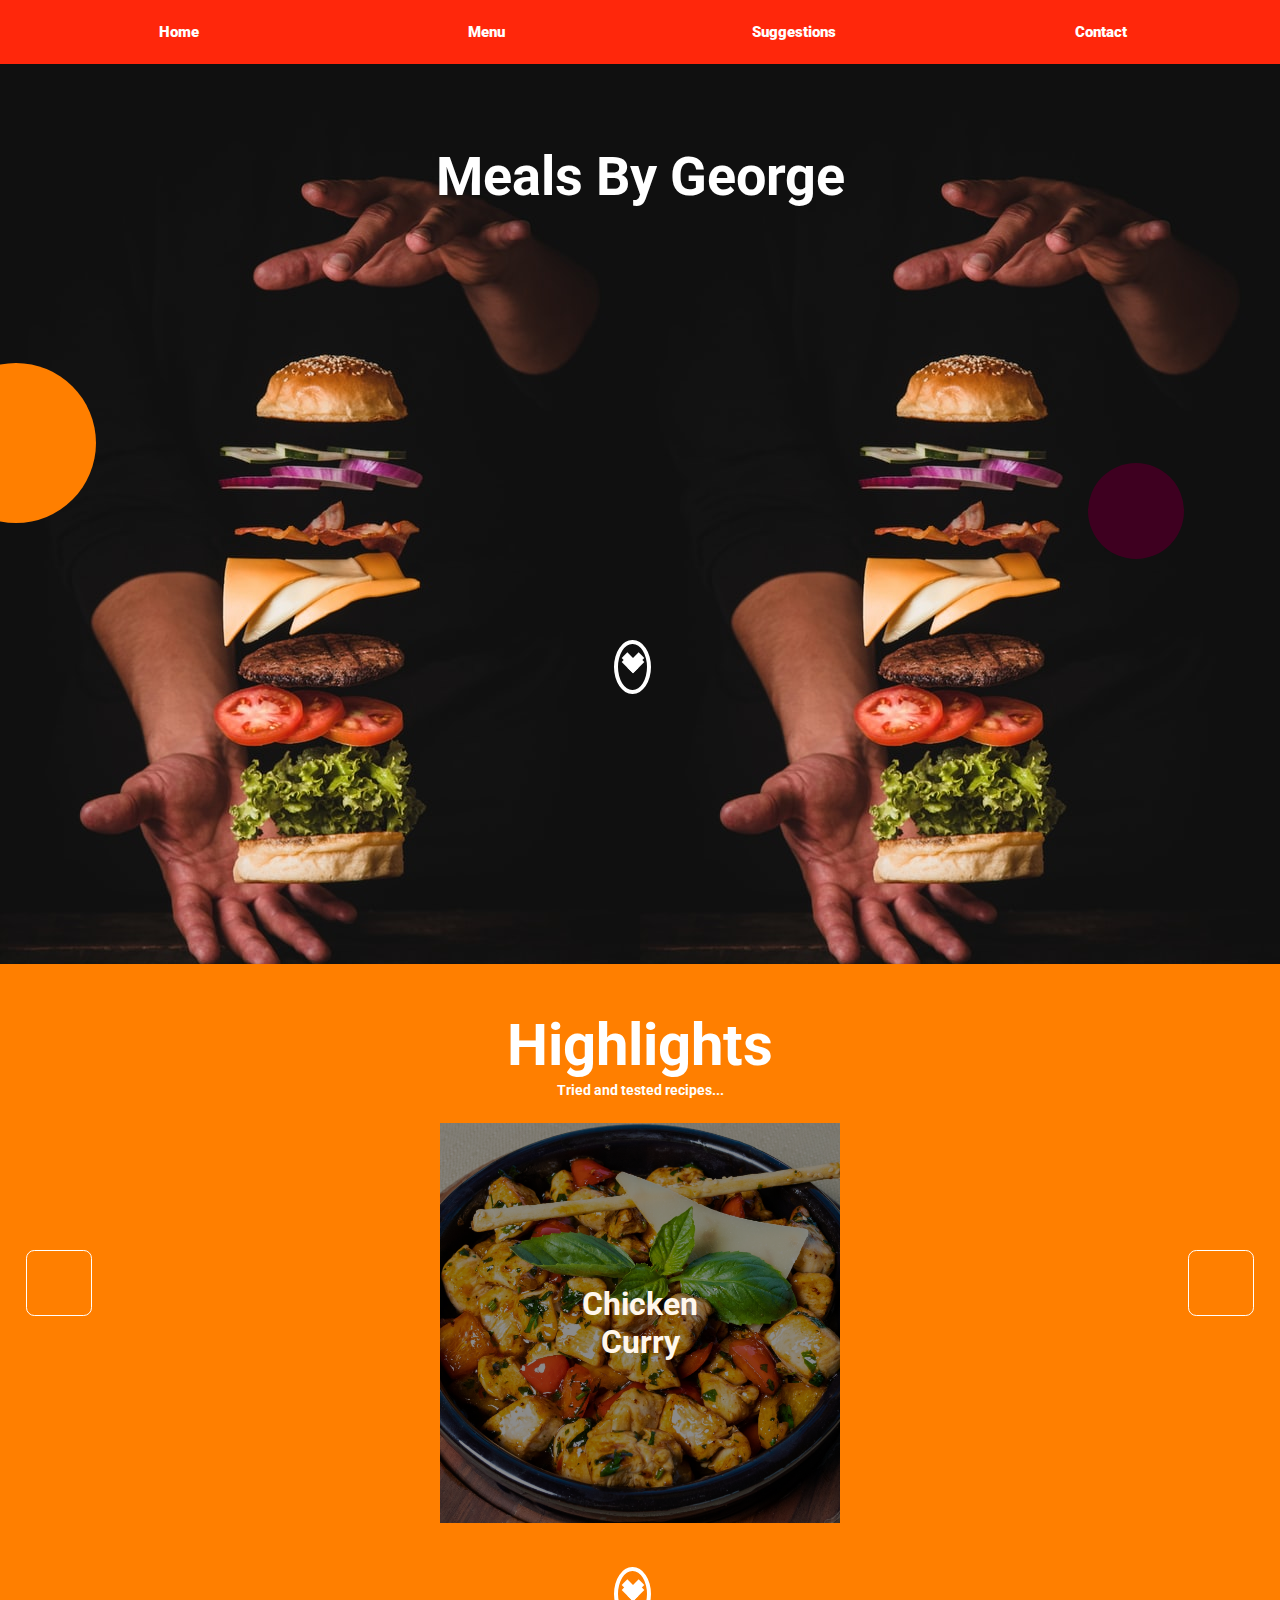
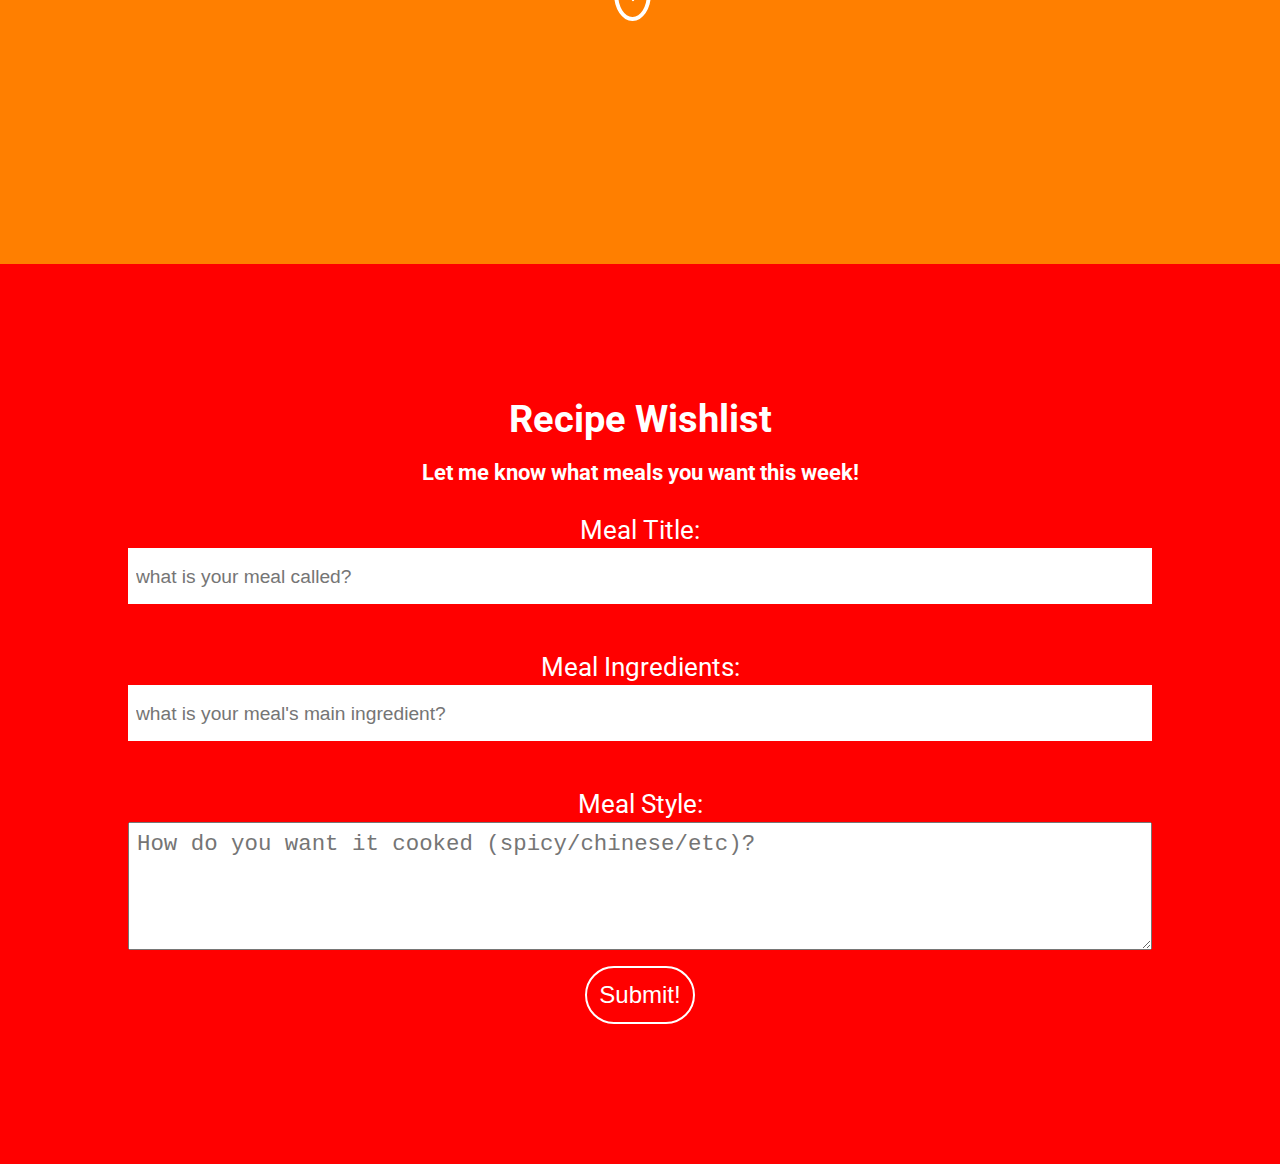
<file: index.html>
<!DOCTYPE html>
<html lang="en">
<head>
    <meta charset="UTF-8">
    <meta http-equiv="X-UA-Compatible" content="IE=edge">
    <meta name="viewport" content="width=device-width, initial-scale=1.0">
    <title>Meal Prep</title>
    <link rel="stylesheet" href="styles.css">
    <link rel="stylesheet" href="https://cdnjs.cloudflare.com/ajax/libs/font-awesome/5.15.3/css/all.min.css" integrity="sha512-iBBXm8fW90+nuLcSKlbmrPcLa0OT92xO1BIsZ+ywDWZCvqsWgccV3gFoRBv0z+8dLJgyAHIhR35VZc2oM/gI1w==" crossorigin="anonymous" referrerpolicy="no-referrer" />
</head>
<body>
    <div class="container">
        <nav class="navbar">
            <ul class="list">
                <li><a href="index.html">Home</a> </li>
                <li><a href="#">Menu</a> </li>
                <li><a href="suggestion.html">Suggestions</a> </li>
                <li><a href="#">Contact</a> </li>
            </ul>
        </nav>
        <header class="header">
            <h1 class="title">Meals By George</h1> 
            <div class="header-img"></div>
            <a class="scroll-down" href="#higlight-container">
                <button class="scroll-btn"></button>
            </a>
            <div class="bubble" id="bubble1"></div>
            <div class="bubble" id="bubble2"></div>
        </header>
        <div class="highlight-container" id="higlight-container">
            <h2 class="highlight-title">Highlights</h2>
            <h5 class="hl-sub-title">Tried and tested recipes...</h5>
        <a href="#meal-info">
            <div class="highlight">   
                <h4 class="lead-text">Chicken Curry</h4>
    
                         <!-- Photo by <a href="https://unsplash.com/@ferhadd?utm_source=unsplash&utm_medium=referral&utm_content=creditCopyText">Farhad Ibrahimzade</a> on <a href="https://unsplash.com/s/photos/chicken-curry?utm_source=unsplash&utm_medium=referral&utm_content=creditCopyText">Unsplash</a>-->
            </div>
        </a>
        
        
        <div class="highlight-el-container">
            
            <button class="arrow left">
                <span><i class="fas fa-chevron-left"></i></span>
            </button>
            <a href="#meal-info"></a>



            <button class="arrow right" >
                <span><i class="fas fa-chevron-right"></i></span>
            </button>
                
        </div>  
       
        
        <div class="meal-info" id="meal-info"></div>
        <div class="recipe">
            <ul class="ingredient-list"></ul>

        </div>
        <a class="" href="#suggestion-form">
            <button class="scroll-btn btn2"></button>
        </a>
        </div>
        
       

        <form class="wishlist" id="suggestion-form">
              <h2 class="sub-title">Recipe Wishlist</h2>
              <h4>Let me know what meals you want this week!</h4>
                <small>Meal Title:</small>
                <input type="text" required class="recipe-title" id="suggestion-title" placeholder="what is your meal called?">
                <small>Meal Ingredients:</small>
                <input type="text" required class="recipe-ingredients" id="suggestion-ing" placeholder="what is your meal's main ingredient?">
                <small>Meal Style:</small>

                <textarea name="style" required class="recipe-style" id="suggestion-style" placeholder="How do you want it cooked (spicy/chinese/etc)?" cols="40" rows="10"></textarea>
                
                <button class="submit-btn">Submit!</button>
        </form> 
    </div>
    <script src="functions.js"></script>
    <script src="scripts.js"></script>
</body>
</html>
</file>
<file: styles.css>
@import url('https://fonts.googleapis.com/css2?family=Roboto:ital,wght@1,100&display=swap');
*{
    box-sizing: border-box;
    scroll-behavior: smooth;
}
body{
    font-size: 62.5%;
    background: #FF7F00;
    font-family: 'Roboto', sans-serif;
    margin: 0;
    color: #fff;

}
nav{
    background: #FF270B;
    top: 0;
    width: 100%;
    height: 4rem;
    display: flex;
    justify-content: center;
    align-items: center;
    
}
html{
    max-width: 100vw;
}
.list{
    display: flex;
    flex-direction: row;
    flex-grow: 1;
    justify-content: space-evenly;
    align-items: center;
    padding: 0;
    height: 100%;
    width: 100%;
}
.list > li{
    padding: 0;
    font-size: 0.95rem;
    list-style: none;
    height: 100%;
    text-align: center;
    display: flex;
    justify-content: center;
    align-items: center;
    width: 20%;
    transition: width 200ms ease-in-out;

}
.list > li > a {
    color: #fff;
    font-weight: 900;
}
.list > li:hover{
    background: rgba(255, 122, 104, 0.5) ;
    width: 35%;
    font-size: 1.2rem;
    border-radius: 12rem;
    margin: auto;
}
.header{
    background: rgb(235, 0, 111);
    display: grid;
    grid-template-rows: 0.4fr 0.6fr;
    align-items: center;
    height: 100vh;
    position: relative;
}
.header-img{
    clip-path: circle(49.8% at 31% 76%);
    background: url(img/pablo-merchan-montes-hyIE90CN6b0-unsplash.jpg)
    #FF270B;
    background-position: center;
    background-size: cover;
    height: 100%;
    grid-row:2/3 ;
}
.bubble{
    border-radius: 50%;
    background: #3E0020;
    display: block;
    position: absolute;
}
#bubble1{
    bottom: 45%;
    left: 85%;
    height: 3rem;
    width: 3rem;
}
#bubble2{
    height: 5rem;
    width: 5rem;
    bottom: 49%;
    left: -5%;
    background: #FF7F00;
}
.scroll-down{
    position: absolute;
    bottom: 50%;
    left: 46%;
    cursor: pointer;
}
.btn2{
    left: 48%;
    
}
.scroll-btn{
    border-radius: 50%;
    width: 2.3rem;
    height: 3.4rem;
    background: none;
    border: 0.25rem solid #fff;
    position: relative;
}
.scroll-btn::after,
.scroll-btn::before{
    content: " ";
    position: absolute;
    border: 0.5rem solid #fff;
    top: 40%;
    border-top: transparent;
    border-left: transparent;
    width: 0.5rem;
    height: 0.5rem;
    transform: translate(-50%,-50%) rotate(45deg);
    animation: scroll-down 1.1s ease-in-out infinite;
}
.scroll-btn::after{
    top: 30%;
    animation-delay: 0.4s;
}
@keyframes scroll-down{
    0%{
        opacity: 0;
    }  
    30%{
        opacity: 1;
    }
    60%{
        opacity: 1;
    }
    100%{
        opacity: 0;
        top: 80%;
    }
}
.container{
    display: flex;
    flex-direction: column;
    justify-content: center;
}

a > .highlight-container > .lead-text, span{
    text-decoration: none;
    color: #FFF;
}
h1, h2, h4, h5{
    text-align: center;    
}
h1{
    font-size: 3.4rem;
    margin-bottom: 0.2rem;
    bottom: 30%;
    transform: translateY(1.5rem);

}
h4{
    font-size: 1.4rem;
}
.highlight-title{
    font-size: 3.6rem;
    margin-bottom: 0;
}
.hl-sub-title{
    font-size: 0.9rem;
    margin-top: 0.2rem;
    text-align: center;
}

header >.sub-title,.title{
    position: relative;
}
.highlight-container{
    width: 100%;
    min-height: 100vh;
    margin: auto;
    padding-bottom: 1rem;
}
.highlight{
    display: flex;
    justify-content: center;
    align-items: center;
    height: 20rem;
    width: 100%;
    background-size: cover;
    position: relative;
    transition: ease-in 600ms;
}
.lead-text{
    font-size: 2rem;
    margin: 0;
    color: #FFF7EC;
    width: 50%;
}
a{
    text-decoration: none;
}
.ing-title{
    font-size: 1.8rem;
}
.highlight-el-container{
    display: flex;
    justify-content: center;
    align-items: center;
    width: 100%;
    transform: translateY(-10rem);
}
span{
    font-size: 2rem;
}
.blurb-container{
    margin-top: 1rem;
}
.arrow{
    height: 2rem;
    width: 2rem;
    padding: 2rem;
    background: transparent;
    border-radius: 12.5%;
    border: 0.1rem solid #fff;
    display: flex;
    justify-content: center;
    align-items: center;
    position: absolute;
    z-index: 9999;
}
.arrow:hover{
    background: rgba(235, 0, 111, 0.3);
}
.left{
    left: 2%;
}
.right{
    right: 2%;
}
span:hover{
    cursor: pointer;
}
.blurb-text{
    font-size: 1.6rem;
    margin-bottom: 0;
    padding: 0 2rem 0 2.8rem;
}
.wishlist{
    display: flex;
    flex-direction: column;
    justify-content: center;
    align-items: center;
    background: #FF0000;
    height: 100vh;
}
.wishlist > .sub-title{
    margin: 0.5rem 0.8rem;
    font-size: 2.4rem;
}
.wishlist > h4{
    margin-top: 0.6rem;
}
.wishlist>input{
    border: none;
    margin-bottom: 3rem;
    height: 3.5rem;
    width: 80%;
}
input[type="text"]{
    font-size:1.4rem;
    padding: 0.5rem;
}
input::placeholder {
    font-family: inherit;
    font-size: 1.2rem;
}
small{
    font-size: 1.6rem;
    margin-bottom: 0.2rem;
}
.wishlist>input:focus{
    outline: none;
}
.wishlist > .recipe-style{
    height: 8rem;
    font-size: 1.4rem;
    width: 80%;
    padding: 0.5rem;
}
.wishlist > .recipe-style::placeholder{
    font-family: inherit;
}
.submit-btn{
    margin:1rem auto;
    font-size: 1.5rem;
    border-radius: 12.5rem;
    padding: 0.8rem;
    background: transparent;
    color: #fff;
    border: 0.15rem solid #fff;
}
.submit-btn:hover{
    background: rgba(255, 100, 100, 0.5);
}
.submit-btn:active{
    transform: translateY(-3%);
}

/* CSS for rende
font-size: 1.4rem;red DOM elements when highlight is clicked */
.meal-info{
    display: flex;
    flex-direction: column;
    width: 100%;
    margin-top: 0.5rem;
}
.meal-render{
    margin-top: 1rem;
}
.rendered-img{
    width: 100%;
}
.rendered-title{
    font-size: 2rem;
    text-align: center;
    margin-bottom: 1rem;
    display: block;
}
.rendered-calories{
    text-align: center;
    font-size: 1.3rem;
}
.rendered-origin{
    margin-top: 1rem;
    font-size: 1.2rem;
    padding-left: 0.5rem;
}
.ingredient-item{
    font-size: 2rem;
    list-style: circle;
    text-transform: capitalize;
}
.ingredient-list{
    padding-bottom: 1rem;
}
/* helper class to make nav sticky on scroll */
.nav-sticky {
    position: fixed;
    top: 0;
    width: 100%;
    z-index: 1;
    opacity: 0.9;
}
/* Media query */
@media only screen and (min-width: 455px) {
    .header{
        background-image: url(img/pablo-merchan-montes-hyIE90CN6b0-unsplash.jpg);
   }
   .header-img{
        display: none;
    }
    #bubble1{
        bottom: 45%;
        left: 85%;
        height: 6rem;
        width: 6rem;
    }
    #bubble2{
        height: 10rem;
        width: 10rem;
        bottom: 49%;
        left: -5%;
        background: #FF7F00;
    }
    .scroll-down{
        position: absolute;
        bottom: 30%;
        left: 48%;
        cursor: pointer;
    }
    .highlight{
        height: 25rem;
        margin: auto;
        width: 25rem;
        background-position: center;
        background-repeat: no-repeat;
    }
    .highlight-el-container{
        display: flex;
        justify-content: center;
        align-items: center;
        transform: translateY(-15rem);
    }
    .meal-render{
        margin-top: 1rem;
    }
    .rendered-img{
        width: 30rem;
        height: 30rem;
        display: block;
        margin: auto;
        border-radius: 50%;
    }
    .rendered-title{
        font-size: 2rem;
        text-align: center;
        margin-bottom: 1rem;
        display: block;
    }
    .rendered-calories{
        text-align: center;
        font-size: 1.3rem;
    }
    .rendered-origin{
        margin-top: 1rem;
        font-size: 1.2rem;
        padding-left: 0.5rem;
    }
    .ingredient-item{
        font-size: 2rem;
        list-style: circle;
        text-transform: capitalize;
    }
    .ingredient-list{
        padding-bottom: 1rem;
    }
  }
</file>
